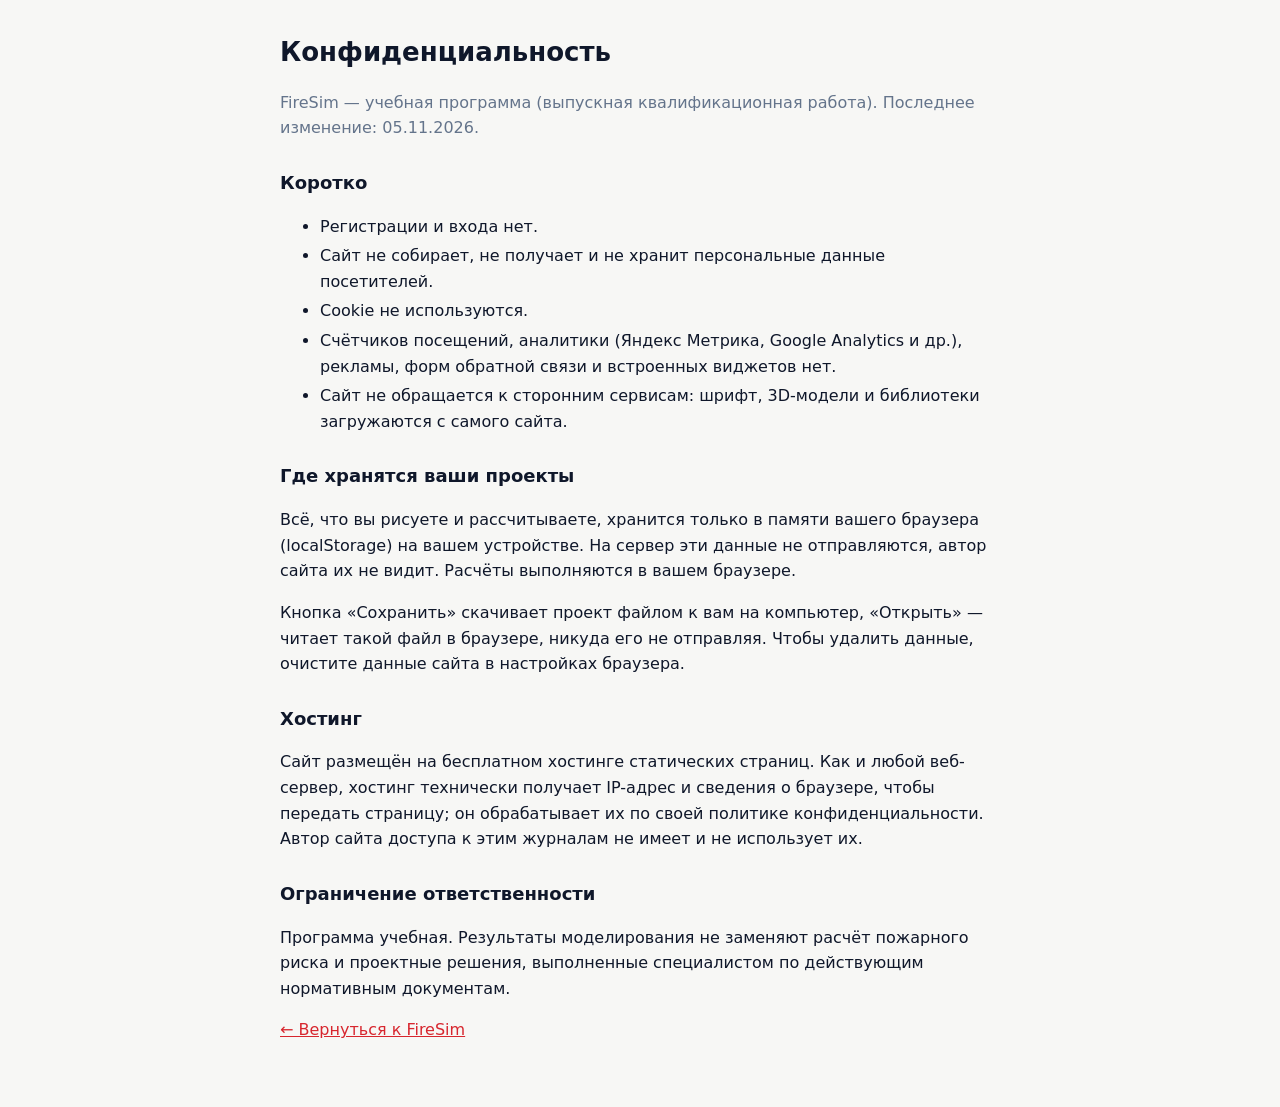
<file: privacy.html>
<!doctype html>
<html lang="ru">
  <head>
    <meta charset="UTF-8" />
    <meta name="viewport" content="width=device-width, initial-scale=1.0" />
    <meta name="referrer" content="no-referrer" />
    <title>FireSim — конфиденциальность</title>
    <style>
      body { margin: 0; background: #f7f7f5; color: #0f172a; font: 16px/1.6 system-ui, -apple-system, "Segoe UI", Roboto, sans-serif; }
      main { max-width: 720px; margin: 0 auto; padding: 32px 16px 48px; }
      h1 { font-size: 26px; margin: 0 0 4px; }
      h2 { font-size: 18px; margin: 28px 0 6px; }
      .muted { color: #64748b; }
      a { color: #d7262e; }
      li { margin: 4px 0; }
    </style>
  </head>
  <body>
    <main>
      <h1>Конфиденциальность</h1>
      <p class="muted">FireSim — учебная программа (выпускная квалификационная работа). Последнее изменение: 05.11.2026.</p>

      <h2>Коротко</h2>
      <ul>
        <li>Регистрации и входа нет.</li>
        <li>Сайт не собирает, не получает и не хранит персональные данные посетителей.</li>
        <li>Cookie не используются.</li>
        <li>Счётчиков посещений, аналитики (Яндекс Метрика, Google Analytics и др.), рекламы, форм обратной связи и встроенных виджетов нет.</li>
        <li>Сайт не обращается к сторонним сервисам: шрифт, 3D-модели и библиотеки загружаются с самого сайта.</li>
      </ul>

      <h2>Где хранятся ваши проекты</h2>
      <p>
        Всё, что вы рисуете и рассчитываете, хранится только в памяти вашего браузера (localStorage) на вашем устройстве. На сервер
        эти данные не отправляются, автор сайта их не видит. Расчёты выполняются в вашем браузере.
      </p>
      <p>
        Кнопка «Сохранить» скачивает проект файлом к вам на компьютер, «Открыть» — читает такой файл в браузере, никуда его не
        отправляя. Чтобы удалить данные, очистите данные сайта в настройках браузера.
      </p>

      <h2>Хостинг</h2>
      <p>
        Сайт размещён на бесплатном хостинге статических страниц. Как и любой веб-сервер, хостинг технически получает IP-адрес
        и сведения о браузере, чтобы передать страницу; он обрабатывает их по своей политике конфиденциальности. Автор сайта
        доступа к этим журналам не имеет и не использует их.
      </p>

      <h2>Ограничение ответственности</h2>
      <p>
        Программа учебная. Результаты моделирования не заменяют расчёт пожарного риска и проектные решения, выполненные
        специалистом по действующим нормативным документам.
      </p>

      <p><a href="./">← Вернуться к FireSim</a></p>
    </main>
  </body>
</html>
</file>
